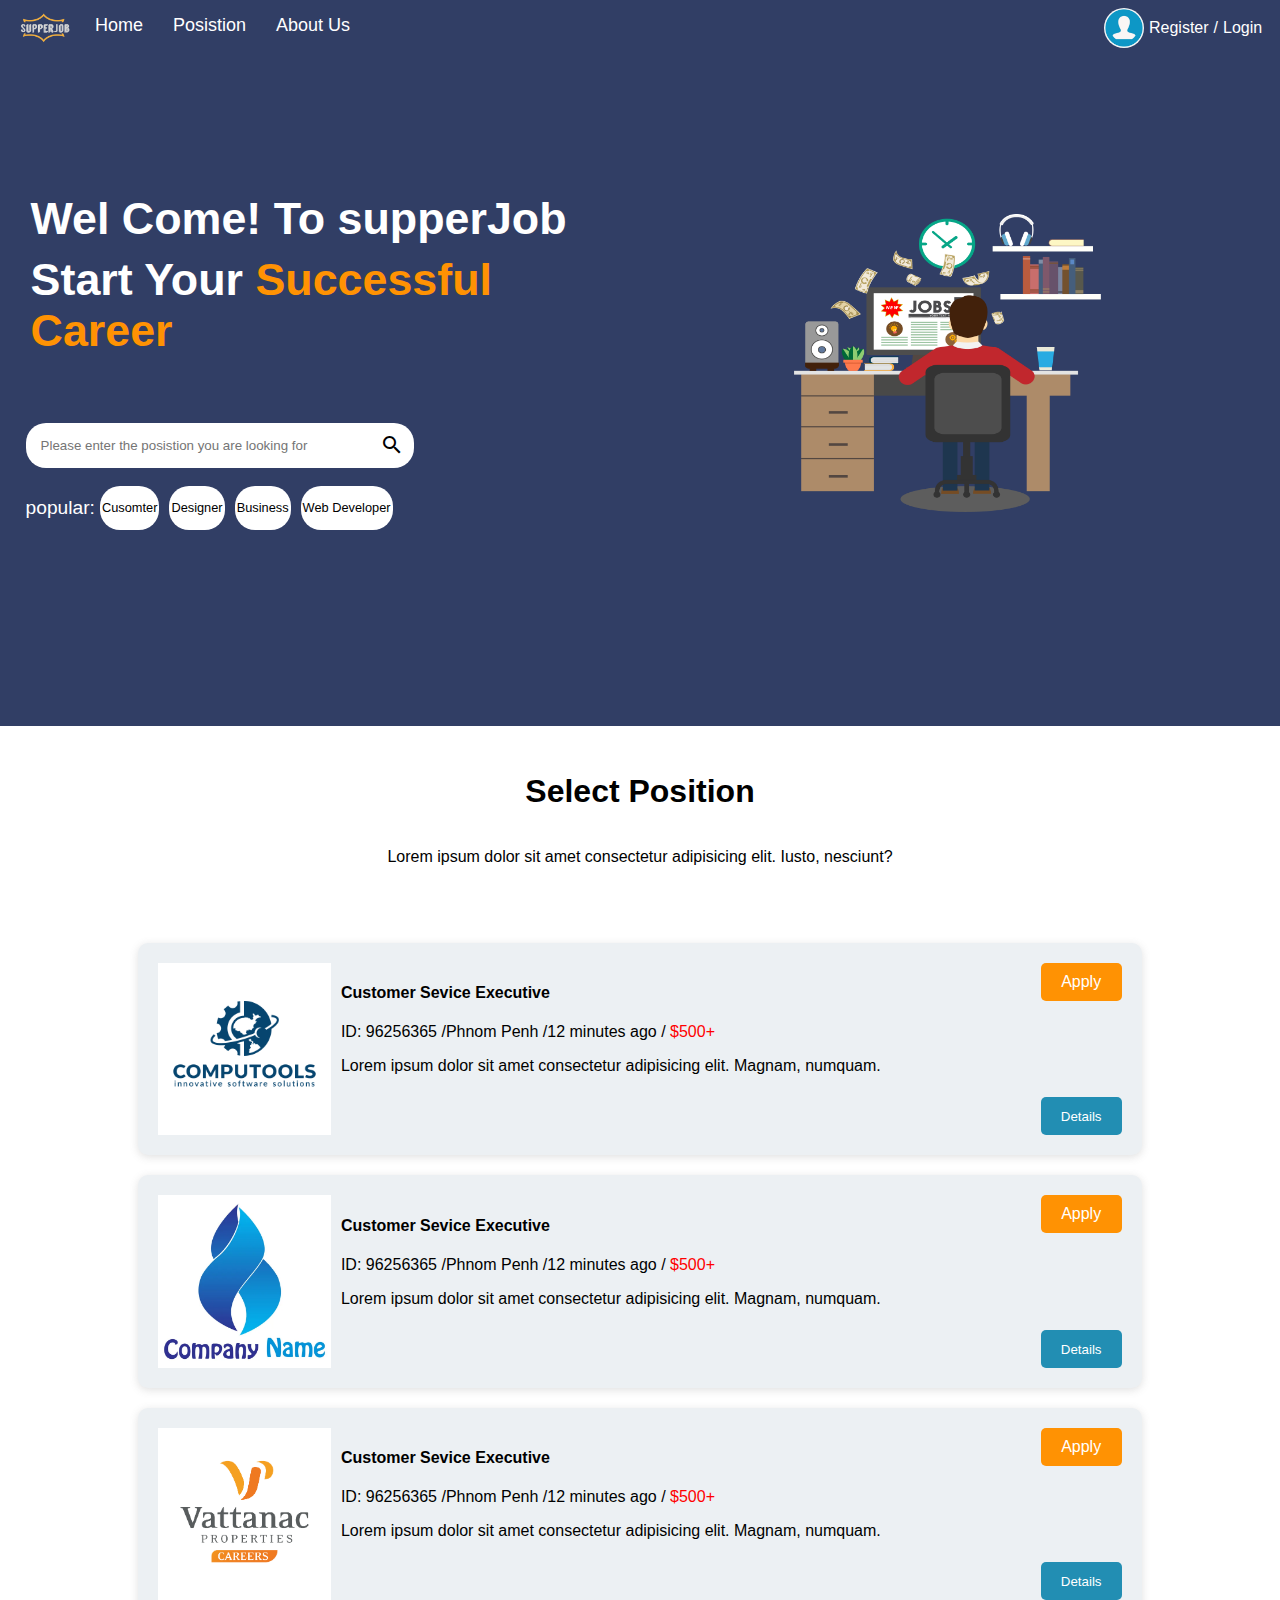
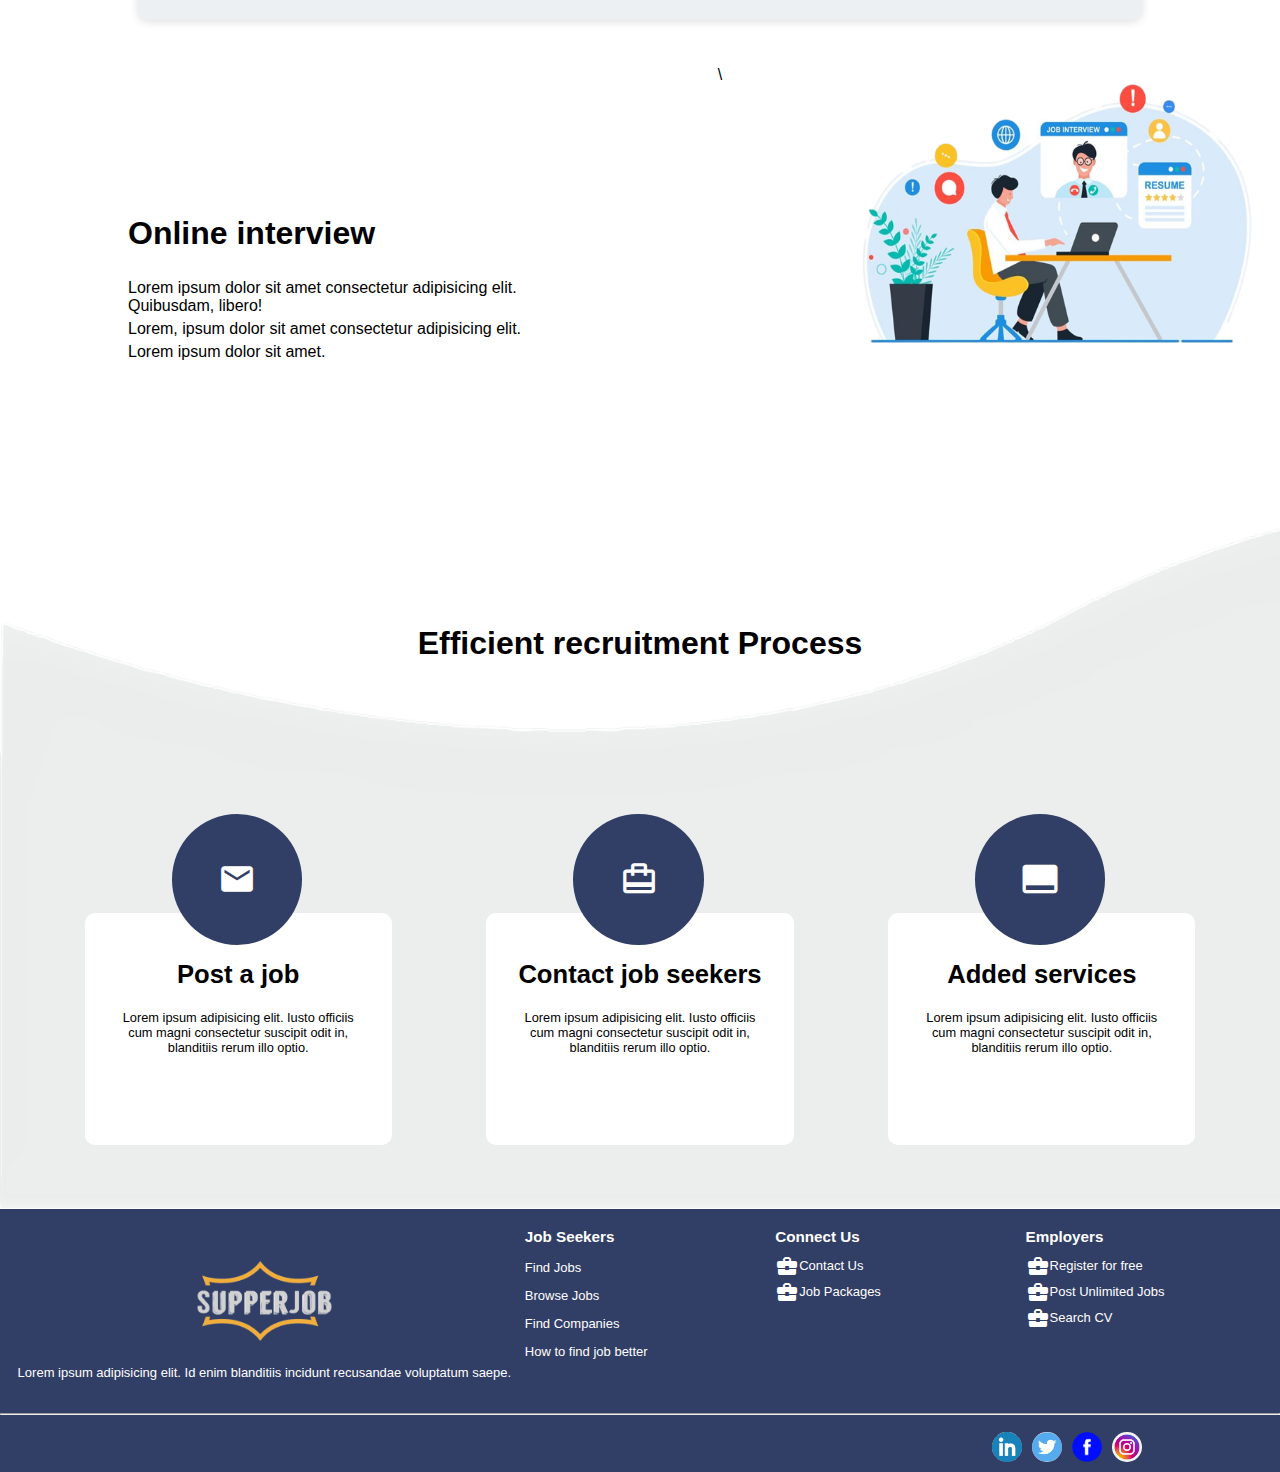
<file: index.html>
<!DOCTYPE html>
<html lang="en">

<head>
    <meta charset="UTF-8">
    <meta http-equiv="X-UA-Compatible" content="IE=edge">
    <meta name="viewport" content="width=device-width, initial-scale=1.0">
    <link href="https://fonts.googleapis.com/icon?family=Material+Icons" rel="stylesheet">
    <link rel="stylesheet" href="sas/main.min.css">
    <title>Document</title>
</head>

<body>
    <div class="container">
        <nav>
            <div class="nav-left">
                <img src="../images/download-removebg-preview.png" alt="">
                <ul>
                    <li>
                        <a href="index.html">Home</a>
                    </li>
                    <li>
                        <a href="Page/Posistion.html">Posistion</a>
                    </li>
                    <li>
                        <a href="Page/About.html">About Us</a>
                    </li>
                </ul>
            </div>
            <div class="nav-right">
                <img src="../images/149071.png" alt="">
                <div>
                    <button class="btn-register"><a href="Page/Sub Pages/register.html">Register </a></button>
                    <p>/</p>
                    <button class="btn-login"><a href="Page/Sub Pages/login.html">Login </a></button>
                </div>
            </div>
        </nav>
        <header>
            <div class="header-left">
                <h1>Wel Come! To supperJob</h1>
                <h1>Start Your <span>Successful Career</span></h1>
                <div class="search-bar">
                    <input type="search" placeholder="Please enter the posistion you are looking for">
                    <i class="material-icons">search</i>
                </div>
                <div class="popular">
                    <p>popular:</p>
                    <div><p>Cusomter</p></div>
                    <div><p>Designer</p></div>
                    <div><p>Business</p> </div>
                    <div><p>Web Developer</p></div>
                </div>
            </div>
            <div class="header-right">
                <img src="images/_24_job-png_download-job-png-image-with-no-background-pngkeycom.png" alt="">
            </div>
        </header>
        <div class="position">
            <div class="position-header">
                <h1>Select Position</h1>
                <p>Lorem ipsum dolor sit amet consectetur adipisicing elit. Iusto, nesciunt?</p>
            </div>
            <div class="position-main">
                <div class="card">
                    <div class="card-left">
                        <img src="images/Computools_company_logo.png" alt="">
                        <div>
                            <h4>Customer Sevice Executive</h4>
                            <p>ID: 96256365 /Phnom Penh /12 minutes ago / <span>$500+</span></p>
                            <p>Lorem ipsum dolor sit amet consectetur adipisicing elit. Magnam, numquam.</p>
                        </div>
                    </div>
                    <div class="card-right">
                        <button class="btn-card-primary"> <a href="Page/Sub Pages/cv.html">Apply</a></button>
                        <button class="btn-card-secondary">Details<a href="Page/Sub Pages/cv.html"></a></button>
                    </div>
                </div>
                <div class="card">
                    <div class="card-left">
                        <img src="images/depositphotos_10108949-stock-photo-blue-flame-logo.jpg" alt="">
                        <div>
                            <h4>Customer Sevice Executive</h4>
                            <p>ID: 96256365 /Phnom Penh /12 minutes ago / <span>$500+</span></p>
                            <p>Lorem ipsum dolor sit amet consectetur adipisicing elit. Magnam, numquam.</p>
                        </div>
                    </div>
                    <div class="card-right">
                        <button class="btn-card-primary"><a href="Page/Sub Pages/cv.html">Apply</a></button>
                        <button class="btn-card-secondary">Details<a href="Page/Sub Pages/cv.html"></a></button>
                    </div>
                </div>
                <div class="card">
                    <div class="card-left">
                        <img src="images/logo.jpg" alt="">
                        <div>
                            <h4>Customer Sevice Executive</h4>
                            <p>ID: 96256365 /Phnom Penh /12 minutes ago / <span>$500+</span></p>
                            <p>Lorem ipsum dolor sit amet consectetur adipisicing elit. Magnam, numquam.</p>
                        </div>
                    </div>
                    <div class="card-right">
                        <button class="btn-card-primary"><a href="Page/Sub Pages/cv.html">Apply</a></button>
                        <button class="btn-card-secondary">Details<a href="Page/Sub Pages/cv.html"></a></button>
                    </div>
                </div>

            </div>
        </div>
        <div class="interview">
            <div class="interview-left">
                <h1>Online interview</h1>
                <p>Lorem ipsum dolor sit amet consectetur adipisicing elit. Quibusdam, libero!</p>
                <p>Lorem, ipsum dolor sit amet consectetur adipisicing elit.</p>
                <p>Lorem ipsum dolor sit amet.</p>
            </div>\
            <div class="interview-right">
                <img src="images/online-job-interview-concept-man-is-talking-his-future-employee_162329-435.png" alt="">
            </div>
        </div>
        <div class="recruitment">
            <h1>Efficient recruitment Process</h1>
            <div class="recruitment-card">
                <div class="sub-card">
                    <div class="icons-top">
                        <i class="material-icons">email</i>
                    </div>
                    <div>
                        <h2>Post a job</h2>
                        <p>Lorem ipsum adipisicing elit. Iusto officiis cum magni
                            consectetur suscipit odit in, blanditiis rerum illo optio.</p>
                    </div>
                </div>
                <div class="sub-card">
                    <div class="icons-top">
                        <i class="material-icons">card_travel</i>
                    </div>
                    <div>
                        <h2>Contact job seekers</h2>
                        <p>Lorem ipsum adipisicing elit. Iusto officiis cum magni
                            consectetur suscipit odit in, blanditiis rerum illo optio.</p>
                    </div>
                </div>
                <div class="sub-card">
                    <div class="icons-top">
                        <i class="material-icons">call_to_action</i>
                    </div>
                    <div>
                        <h2>Added services</h2>
                        <p>Lorem ipsum adipisicing elit. Iusto officiis cum magni
                            consectetur suscipit odit in, blanditiis rerum illo optio.</p>
                    </div>
                </div>
            </div>
        </div>
        <footer>
            <div class="information">
                <div class="about">
                    <img src="images/download-removebg-preview.png" alt="">
                    <p>Lorem ipsum adipisicing elit. Id enim blanditiis incidunt recusandae
                        voluptatum saepe.</p>
                </div>
                <div class="Connect">
                    <h3>Job Seekers</h3>
                    <p>Find Jobs</p>
                    <p>Browse Jobs</p>
                    <p>Find Companies</p>
                    <p>How to find job better</p>
                </div>
                <div class="Connect">
                    <h3>Connect Us</h3>
                    <div>
                        <i class="material-icons">business_center</i>
                        <p>Contact Us</p>
                    </div>
                    <div>
                        <i class="material-icons">business_center</i>
                        <p>Job Packages</p>
                    </div>
                </div>
                <div class="Connect">
                    <h3>Employers</h3>
                    <div>
                        <i class="material-icons">business_center</i>
                        <p>Register for free</p>
                    </div>
                    <div>
                        <i class="material-icons">business_center</i>
                        <p>Post Unlimited Jobs</p>
                    </div>
                    <div>
                        <i class="material-icons">business_center</i>
                        <p>Search CV</p>
                    </div>
                </div>
            </div>
            <hr>
            <div class="copyright">
                <img src="images/108-1086954_linkedin-logo-png-transparent-background-linkedin-logo-png.png" alt="">
                <img src="images/png-clipart-icon-logo-twitter-logo-twitter-logo-blue-social-media-thumbnail.png"
                    alt="">
                <img src="images/Facebook_Logo.png" alt="">
                <img src="images/images.jfif" alt="">
            </div>
        </footer>
</body>

</html>
</file>
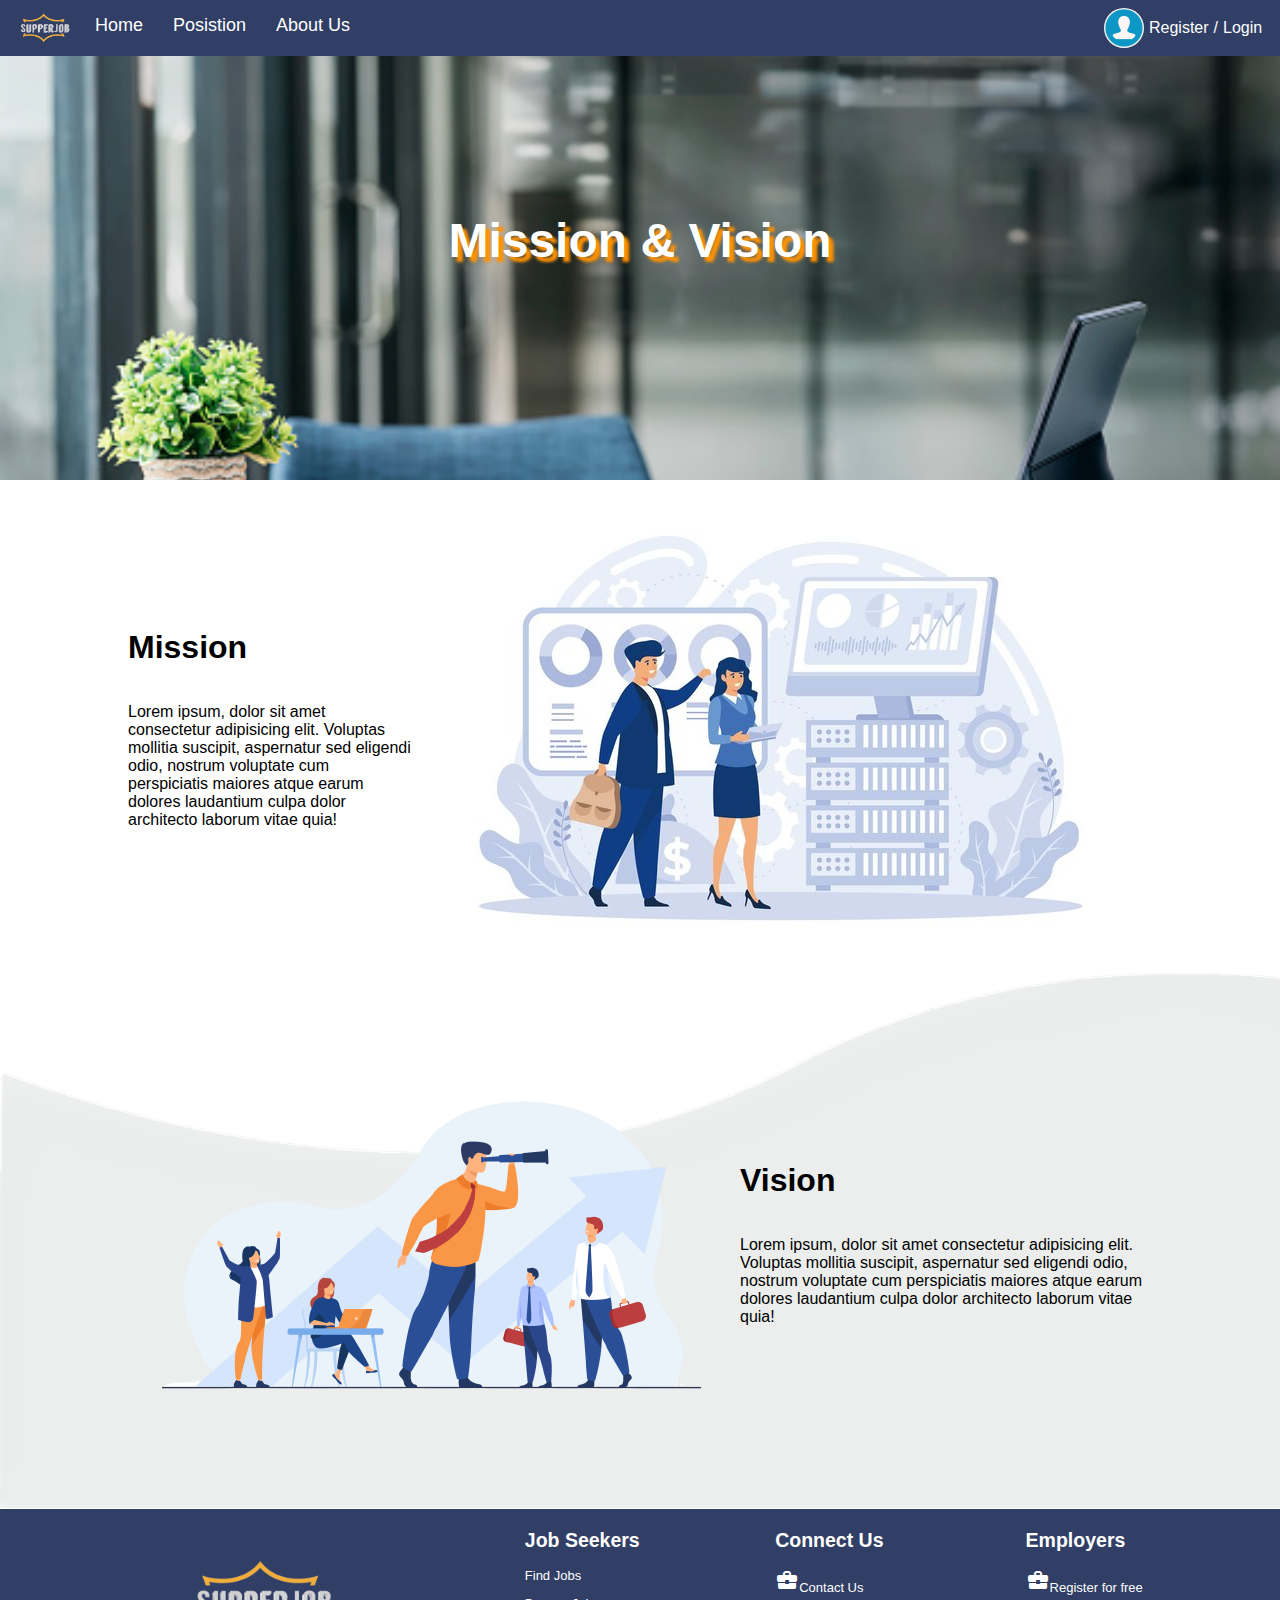
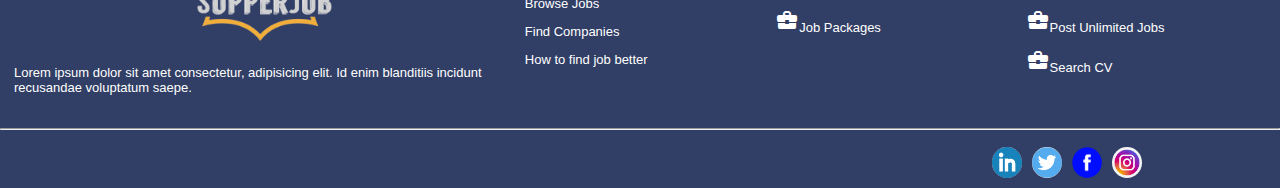
<file: Page/About.html>
<!DOCTYPE html>
<html lang="en">

<head>
    <meta charset="UTF-8">
    <meta http-equiv="X-UA-Compatible" content="IE=edge">
    <meta name="viewport" content="width=device-width, initial-scale=1.0">
    <link href="https://fonts.googleapis.com/icon?family=Material+Icons" rel="stylesheet">
    <link rel="stylesheet" href="../sas/main.min.css">
    <title>Document</title>
</head>

<body>
    <div class="container">
        <nav>
            <div class="nav-left">
                <img src="../images/download-removebg-preview.png" alt="">
                <ul>
                    <li>
                        <a href="../index.html">Home</a>
                    </li>
                    <li>
                        <a href="Posistion.html">Posistion</a>
                    </li>
                    <li>
                        <a href="About.html">About Us</a>
                    </li>
                </ul>
            </div>
            <div class="nav-right">
                <img src="../images/149071.png" alt="">
                <div>
                    <button class="btn-register"><a href="Sub Pages/register.html">Register </a></button>
                    <p>/</p>
                    <button class="btn-login"><a href="Sub Pages/login.html">Login </a></button>
                </div>
            </div>
        </nav>
        <div class="our">
            <div class="our-mission-vission">
                <h1><span>Mission </span>& Vision</h1>
            </div>
            <div class="our-mission">
                <div class="mission-right">
                    <h1>Mission</h1>
                    <p>Lorem ipsum, dolor sit amet consectetur adipisicing elit. Voluptas mollitia suscipit, aspernatur
                        sed eligendi odio, nostrum voluptate cum perspiciatis maiores atque earum dolores laudantium
                        culpa dolor architecto laborum vitae quia!</p>
                </div>
                <div class="mission-left">
                    <img src="../images/strategic-business-planning-automation-process-business-mission-rules-vision-statement_566886-2705.jpg" alt="">
                </div>

            </div>
            <div class="our-vission">
                <div class="vission-left">
                    <img src="../images/6671.png" alt="">
                </div>
                <div class="vission-right">
                    <h1>Vision</h1>
                    <p>Lorem ipsum, dolor sit amet consectetur adipisicing elit. Voluptas mollitia suscipit, aspernatur
                        sed eligendi odio, nostrum voluptate cum perspiciatis maiores atque earum dolores laudantium
                        culpa dolor architecto laborum vitae quia!</p>
                </div>
            </div>
        </div>
        <footer>
            <div class="information">
                <div class="about">
                    <img src="../images/download-removebg-preview.png" alt="">
                    <p>Lorem ipsum dolor sit amet consectetur, adipisicing elit. Id enim blanditiis incidunt recusandae
                        voluptatum saepe.</p>
                </div>
                <div class="Connect">
                    <h2>Job Seekers</h2>
                    <p>Find Jobs</p>
                    <p>Browse Jobs</p>
                    <p>Find Companies</p>
                    <p>How to find job better</p>
                </div>
                <div class="Connect">
                    <h2>Connect Us</h2>
                    <p><i class="material-icons">business_center</i>Contact Us</p>
                    <p><i class="material-icons">business_center</i>Job Packages</p>
                </div>
                <div class="Connect">
                    <h2>Employers</h2>
                    <p><i class="material-icons">business_center</i>Register for free</p>
                    <p><i class="material-icons">business_center</i>Post Unlimited Jobs</p>
                    <p><i class="material-icons">business_center</i>Search CV</p>
                </div>
            </div>
            <hr>
            <div class="copyright">
                <img src="../images/108-1086954_linkedin-logo-png-transparent-background-linkedin-logo-png.png" alt="">
                <img src="../images/png-clipart-icon-logo-twitter-logo-twitter-logo-blue-social-media-thumbnail.png" alt="">
                <img src="../images/Facebook_Logo.png" alt="">
                <img src="../images/images.jfif" alt="">
            </div>
        </footer>
    </div>
</body>

</html>
</file>
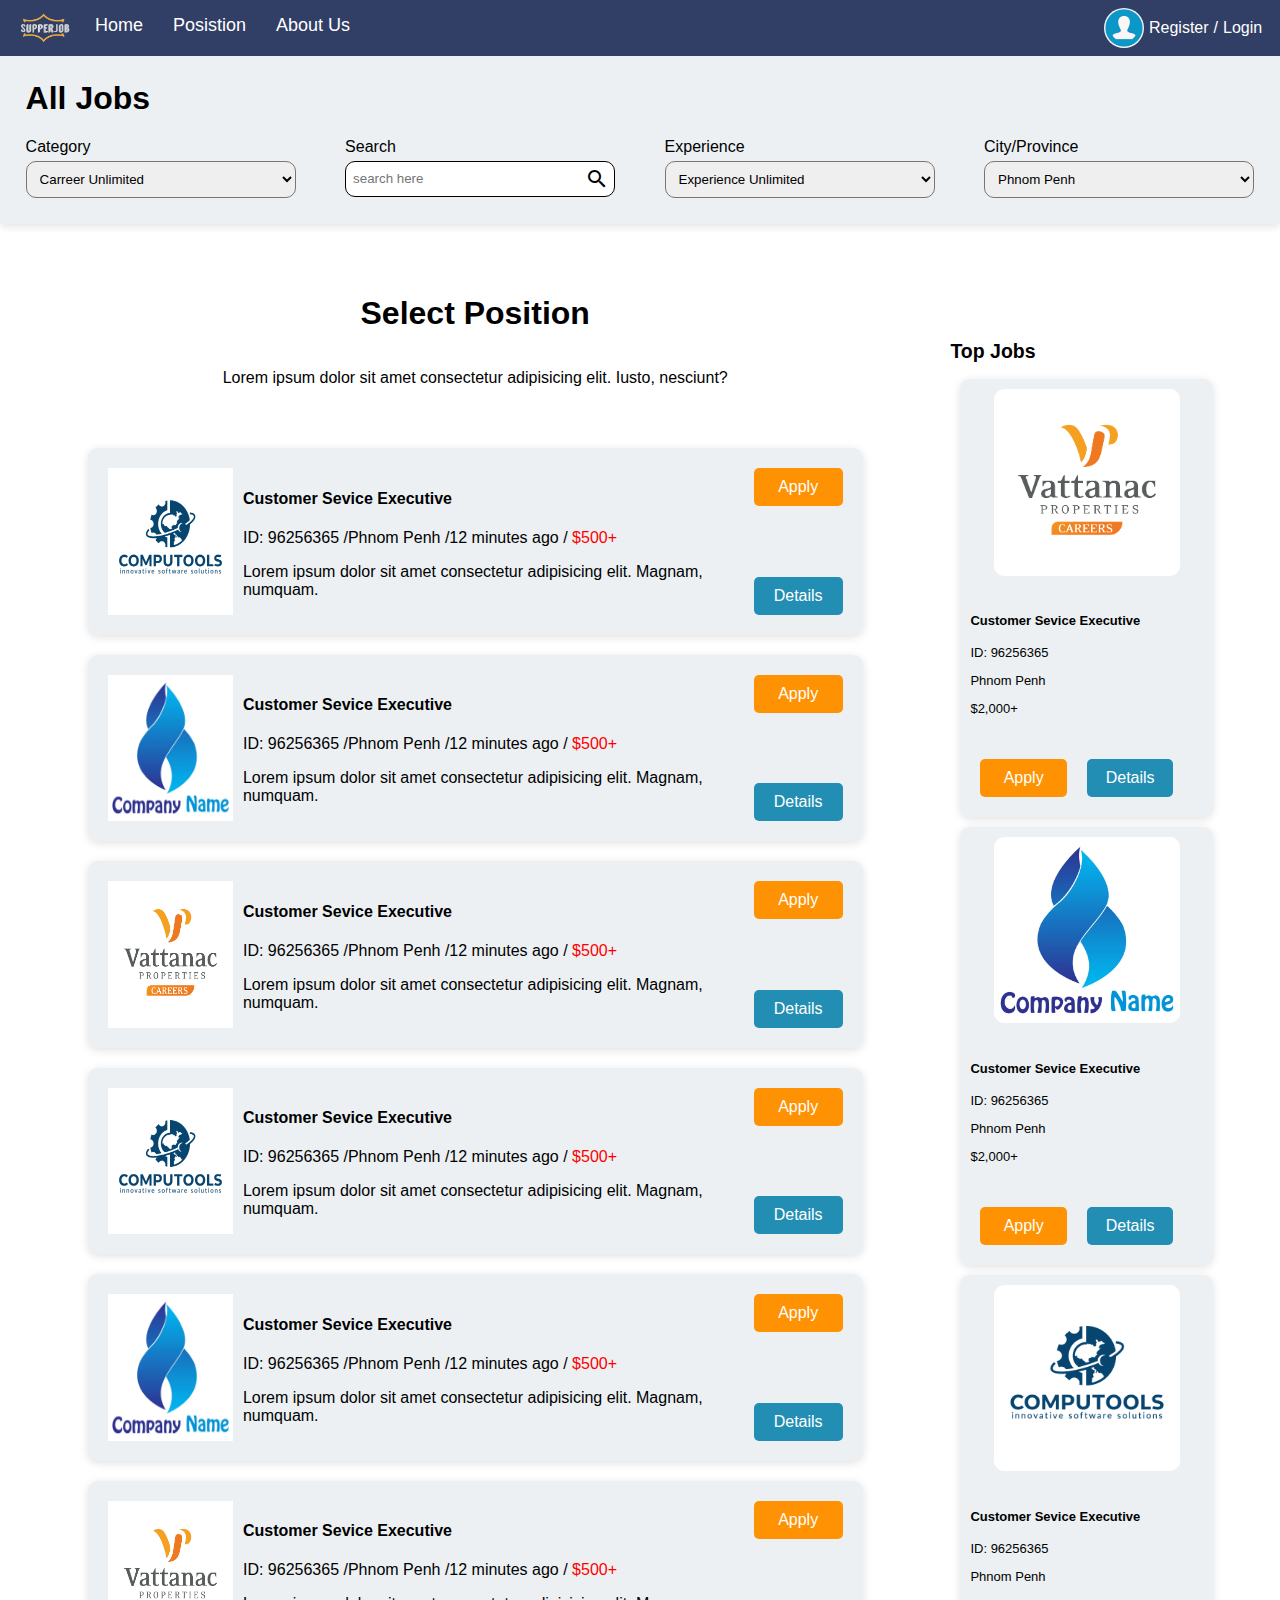
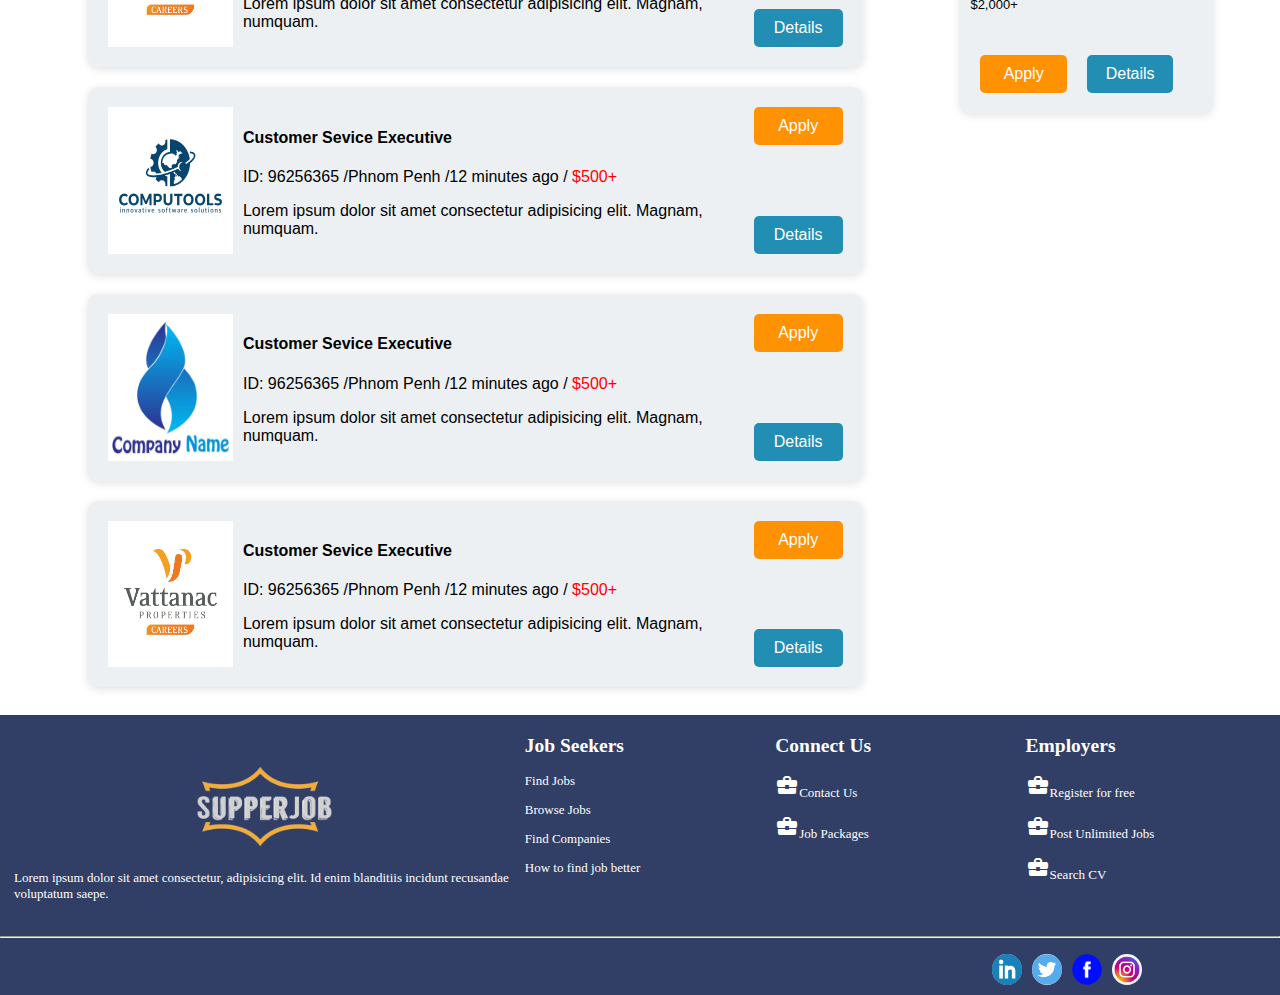
<file: Page/Posistion.html>
<!DOCTYPE html>
<html lang="en">

<head>
    <meta charset="UTF-8">
    <meta http-equiv="X-UA-Compatible" content="IE=edge">
    <meta name="viewport" content="width=device-width, initial-scale=1.0">
    <link href="https://fonts.googleapis.com/icon?family=Material+Icons" rel="stylesheet">
    <link rel="stylesheet" href="../sas/main.min.css">
    <title>Document</title>
</head>

<body>
    <div class="container">
        <nav>
            <div class="nav-left">
                <img src="../images/download-removebg-preview.png" alt="">
                <ul>
                    <li>
                        <a href="../index.html">Home</a>
                    </li>
                    <li>
                        <a href="Posistion.html">Posistion</a>
                    </li>
                    <li>
                        <a href="About.html">About Us</a>
                    </li>
                </ul>
            </div>
            <div class="nav-right">
                <img src="../images/149071.png" alt="">
                <div>
                    <button class="btn-register"><a href="Sub Pages/register.html">Register </a></button>
                    <p>/</p>
                    <button class="btn-login"><a href="Sub Pages/login.html">Login </a></button>
                </div>
            </div>
        </nav>
        <div class="job">
            <div class="job-card">
                <h1>All Jobs</h1>
                <div class="job-option">
                    <div class="category">
                        <label for="Category">Category</label>
                        <select>
                            <option value="Carreer">Carreer Unlimited</option>
                            <option value="Assistant">Assistant/Secretary</option>
                            <option value="accounting">Accounting</option>
                            <option value="marketing">Marketing</option>
                            <option value="it">IT</option>
                            <option value="driver">Driver/Security</option>
                        </select>
                    </div>
                    <div class="search">
                        <label for="">Search</label>
                        <div>
                            <input type="search" placeholder="search here">
                            <i class="material-icons">search</i>
                        </div>
                    </div>
                    <div class="experience">
                        <label for="">Experience</label>
                        <select>
                            <option value="experience-unlimited">Experience Unlimited</option>
                            <option value="no-experience">No Experience</option>
                            <option value="1-3-years">1-3 years</option>
                            <option value="3-5years">3-5 years</option>
                            <option value="5-10-years">5-10 years</option>
                            <option value="over-10-years">Over 10 years</option>
                        </select>
                    </div>
                    <div class="city">
                        <label for="">City/Province</label>
                        <select>
                            <option value="Phnom">Phnom Penh</option>
                            <option value="banteay">Banteay Meanchey</option>
                            <option value="battambang">Battambang </option>
                            <option value="kampong">Kampong Cham</option>
                            <option value="kampong">Kampong Chhnang</option>
                            <option value="kampong">Kampong Speu</option>
                            <option value="kampong">Kampong Thom</option>
                            <option value="kampong">Kampot</option>
                            <option value="kandal">Kandal</option>
                            <option value="kohkong">Koh Kong</option>
                            <option value="Kratié">Kratié</option>
                            <option value="mondulkiri">Mondulkiri</option>
                            <option value="preahvihear">Preah Vihear</option>
                            <option value="preveng">Pre Veng</option>
                            <option value="ratanakiri">Ratanakiri</option>
                            <option value="siemreap">Siem Reap</option>
                            <option value="preahsihanouk">Preah Sihanouk</option>
                            <option value="stungtren">Stung Tren</option>
                            <option value="svayrrieng"> Svay Rieng</option>
                            <option value="takepo">Taképo</option>
                            <option value="oddarmeanchey">Oddar Meanchey</option>
                            <option value="Pailin">Pailin</option>
                            <option value="kep">Kep</option>
                            <option value="taboungkhmum">Taboung Khmum</option>
                        </select>
                    </div>
                </div>
            </div>
        </div>
        <div class="main-section">
            <div class="position">
                <div class="position-header">
                    <h1>Select Position</h1>
                    <p>Lorem ipsum dolor sit amet consectetur adipisicing elit. Iusto, nesciunt?</p>
                </div>
                <div class="position-main">
                    <div class="card">
                        <div class="card-left">
                            <img src="../images/Computools_company_logo.png" alt="">
                            <div>
                                <h4>Customer Sevice Executive</h4>
                                <p>ID: 96256365 /Phnom Penh /12 minutes ago / <span>$500+</span></p>
                                <p>Lorem ipsum dolor sit amet consectetur adipisicing elit. Magnam, numquam.</p>
                            </div>
                        </div>
                        <div class="card-right">
                            <button class="btn-card-primary"><a href="Sub Pages/cv.html">Apply</a></button>
                            <button class="btn-card-secondary"><a href="Sub Pages/cv.html">Details</a></button>
                        </div>
                    </div>
                    <div class="card">
                        <div class="card-left">
                            <img src="../images/depositphotos_10108949-stock-photo-blue-flame-logo.jpg" alt="">
                            <div>
                                <h4>Customer Sevice Executive</h4>
                                <p>ID: 96256365 /Phnom Penh /12 minutes ago / <span>$500+</span></p>
                                <p>Lorem ipsum dolor sit amet consectetur adipisicing elit. Magnam, numquam.</p>
                            </div>
                        </div>
                        <div class="card-right">
                            <button class="btn-card-primary"><a href="Sub Pages/cv.html">Apply</a></button>
                            <button class="btn-card-secondary"><a href="Sub Pages/cv.html">Details</a></button>
                        </div>
                    </div>
                    <div class="card">
                        <div class="card-left">
                            <img src="../images/logo.jpg" alt="">
                            <div>
                                <h4>Customer Sevice Executive</h4>
                                <p>ID: 96256365 /Phnom Penh /12 minutes ago / <span>$500+</span></p>
                                <p>Lorem ipsum dolor sit amet consectetur adipisicing elit. Magnam, numquam.</p>
                            </div>
                        </div>
                        <div class="card-right">
                            <button class="btn-card-primary"><a href="Sub Pages/cv.html">Apply</a></button>
                            <button class="btn-card-secondary"><a href="Sub Pages/cv.html">Details</a></button>
                        </div>
                    </div>
                    <div class="card">
                        <div class="card-left">
                            <img src="../images/Computools_company_logo.png" alt="">
                            <div>
                                <h4>Customer Sevice Executive</h4>
                                <p>ID: 96256365 /Phnom Penh /12 minutes ago / <span>$500+</span></p>
                                <p>Lorem ipsum dolor sit amet consectetur adipisicing elit. Magnam, numquam.</p>
                            </div>
                        </div>
                        <div class="card-right">
                            <button class="btn-card-primary"><a href="Sub Pages/cv.html">Apply</a></button>
                            <button class="btn-card-secondary"><a href="Sub Pages/cv.html">Details</a></button>
                        </div>
                    </div>
                    <div class="card">
                        <div class="card-left">
                            <img src="../images/depositphotos_10108949-stock-photo-blue-flame-logo.jpg" alt="">
                            <div>
                                <h4>Customer Sevice Executive</h4>
                                <p>ID: 96256365 /Phnom Penh /12 minutes ago / <span>$500+</span></p>
                                <p>Lorem ipsum dolor sit amet consectetur adipisicing elit. Magnam, numquam.</p>
                            </div>
                        </div>
                        <div class="card-right">
                            <button class="btn-card-primary"><a href="Sub Pages/cv.html">Apply</a></button>
                            <button class="btn-card-secondary"><a href="Sub Pages/cv.html">Details</a></button>
                        </div>
                    </div>
                    <div class="card">
                        <div class="card-left">
                            <img src="../images/logo.jpg" alt="">
                            <div>
                                <h4>Customer Sevice Executive</h4>
                                <p>ID: 96256365 /Phnom Penh /12 minutes ago / <span>$500+</span></p>
                                <p>Lorem ipsum dolor sit amet consectetur adipisicing elit. Magnam, numquam.</p>
                            </div>
                        </div>
                        <div class="card-right">
                            <button class="btn-card-primary"><a href="Sub Pages/cv.html">Apply</a></button>
                            <button class="btn-card-secondary"><a href="Sub Pages/cv.html">Details</a></button>
                        </div>
                    </div>
                    <div class="card">
                        <div class="card-left">
                            <img src="../images/Computools_company_logo.png" alt="">
                            <div>
                                <h4>Customer Sevice Executive</h4>
                                <p>ID: 96256365 /Phnom Penh /12 minutes ago / <span>$500+</span></p>
                                <p>Lorem ipsum dolor sit amet consectetur adipisicing elit. Magnam, numquam.</p>
                            </div>
                        </div>
                        <div class="card-right">
                            <button class="btn-card-primary"><a href="Sub Pages/cv.html">Apply</a></button>
                            <button class="btn-card-secondary"><a href="Sub Pages/cv.html">Details</a></button>
                        </div>
                    </div>
                    <div class="card">
                        <div class="card-left">
                            <img src="../images/depositphotos_10108949-stock-photo-blue-flame-logo.jpg" alt="">
                            <div>
                                <h4>Customer Sevice Executive</h4>
                                <p>ID: 96256365 /Phnom Penh /12 minutes ago / <span>$500+</span></p>
                                <p>Lorem ipsum dolor sit amet consectetur adipisicing elit. Magnam, numquam.</p>
                            </div>
                        </div>
                        <div class="card-right">
                            <button class="btn-card-primary"><a href="Sub Pages/cv.html">Apply</a></button>
                            <button class="btn-card-secondary"><a href="Sub Pages/cv.html">Details</a></button>
                        </div>
                    </div>
                    <div class="card">
                        <div class="card-left">
                            <img src="../images/logo.jpg" alt="">
                            <div>
                                <h4>Customer Sevice Executive</h4>
                                <p>ID: 96256365 /Phnom Penh /12 minutes ago / <span>$500+</span></p>
                                <p>Lorem ipsum dolor sit amet consectetur adipisicing elit. Magnam, numquam.</p>
                            </div>
                        </div>
                        <div class="card-right">
                            <button class="btn-card-primary"><a href="Sub Pages/cv.html">Apply</a></button>
                            <button class="btn-card-secondary"><a href="Sub Pages/cv.html">Details</a></button>
                        </div>
                    </div>

                </div>
            </div>
            <div class="main-section-right">
                <div>
                    <h2>Top Jobs</h2>
                </div>
                <div class="main-section-card">
                    <div class="card">
                        <div class="images">
                            <img src="../images/logo.jpg" alt="">
                        </div>

                        <div>
                            <h4>Customer Sevice Executive</h4>
                            <p>ID: 96256365</p>
                            <p>Phnom Penh</p>
                            <p><span>$2,000+</span></p>
                        </div>
                        <div class="card-right">
                            <button class="btn-card-primary"><a href="Sub Pages/cv.html">Apply</a></button>
                            <button class="btn-card-secondary"><a href="Sub Pages/cv.html">Details</a></button>
                        </div>
                    </div>
                    <div class="card">
                        <div class="images">
                            <img src="../images/depositphotos_10108949-stock-photo-blue-flame-logo.jpg" alt="">
                        </div>

                        <div>
                            <h4>Customer Sevice Executive</h4>
                            <p>ID: 96256365</p>
                            <p>Phnom Penh</p>
                            <p><span>$2,000+</span></p>
                        </div>
                        <div class="card-right">
                            <button class="btn-card-primary"><a href="Sub Pages/cv.html">Apply</a></button>
                            <button class="btn-card-secondary"><a href="Sub Pages/cv.html">Details</a></button>
                        </div>
                    </div>
                    <div class="card">
                        <div class="images">
                            <img src="../images/Computools_company_logo.png" alt="">
                        </div>

                        <div>
                            <h4>Customer Sevice Executive</h4>
                            <p>ID: 96256365</p>
                            <p>Phnom Penh</p>
                            <p><span>$2,000+</span></p>
                        </div>
                        <div class="card-right">
                            <button class="btn-card-primary"><a href="Sub Pages/cv.html">Apply</a></button>
                            <button class="btn-card-secondary"><a href="Sub Pages/cv.html">Details</a></button>
                        </div>
                    </div>
                </div>

            </div>
        </div>
    </div>
    <footer>
        <div class="information">
            <div class="about">
                <img src="../images/download-removebg-preview.png" alt="">
                <p>Lorem ipsum dolor sit amet consectetur, adipisicing elit. Id enim blanditiis incidunt recusandae
                    voluptatum saepe.</p>
            </div>
            <div class="Connect">
                <h2>Job Seekers</h2>
                <p>Find Jobs</p>
                <p>Browse Jobs</p>
                <p>Find Companies</p>
                <p>How to find job better</p>
            </div>
            <div class="Connect">
                <h2>Connect Us</h2>
                <p><i class="material-icons">business_center</i>Contact Us</p>
                <p><i class="material-icons">business_center</i>Job Packages</p>
            </div>
            <div class="Connect">
                <h2>Employers</h2>
                <p><i class="material-icons">business_center</i>Register for free</p>
                <p><i class="material-icons">business_center</i>Post Unlimited Jobs</p>
                <p><i class="material-icons">business_center</i>Search CV</p>
            </div>
        </div>
        <hr>
        <div class="copyright">
            <img src="../images/108-1086954_linkedin-logo-png-transparent-background-linkedin-logo-png.png" alt="">
            <img src="../images/png-clipart-icon-logo-twitter-logo-twitter-logo-blue-social-media-thumbnail.png" alt="">
            <img src="../images/Facebook_Logo.png" alt="">
            <img src="../images/images.jfif" alt="">
        </div>
    </footer>
    </div>
</body>

</html>
</file>
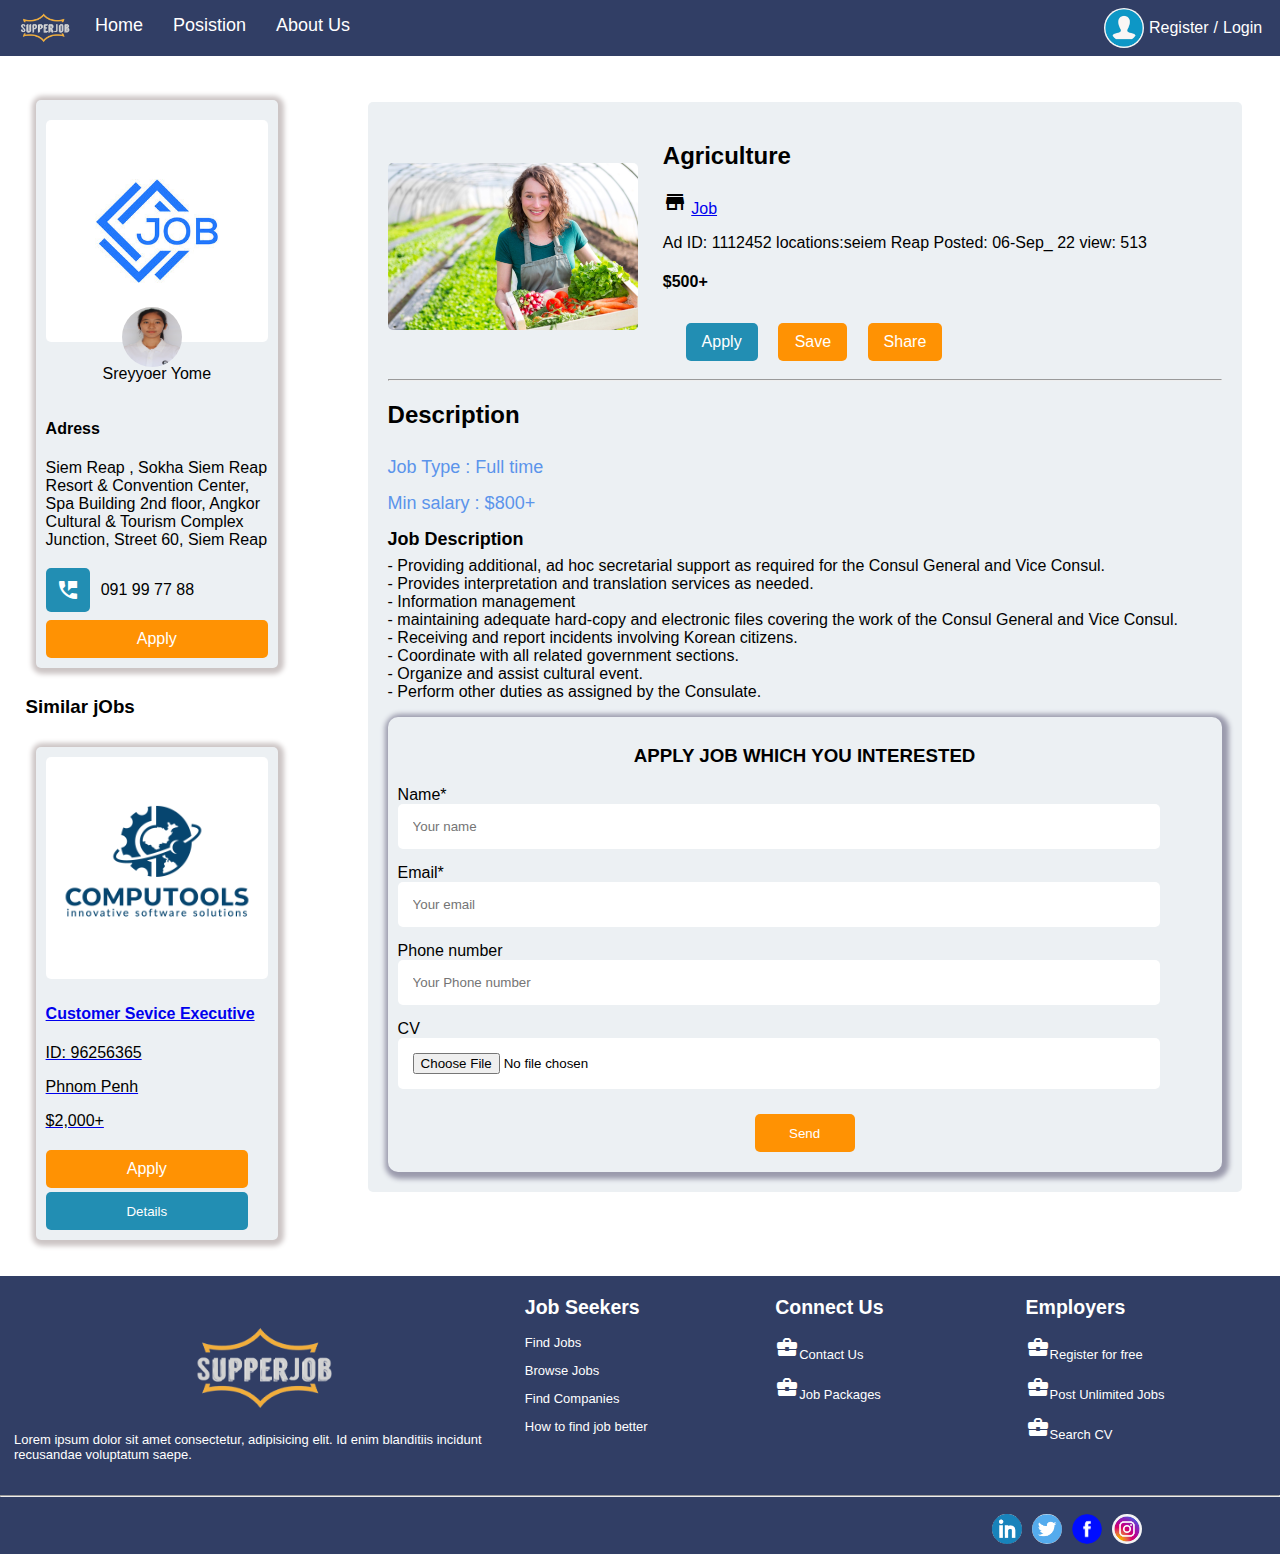
<file: Page/Sub Pages/cv.html>
<!DOCTYPE html>
<html lang="en">

<head>
    <meta charset="UTF-8">
    <meta http-equiv="X-UA-Compatible" content="IE=edge">
    <meta name="viewport" content="width=device-width, initial-scale=1.0">
    <title>cv</title>
    <link rel="stylesheet" href="../../sas/main.min.css">
    <link href="https://fonts.googleapis.com/icon?family=Material+Icons" rel="stylesheet">
</head>

<body>
    <div class="container ">
        <nav>
            <div class="nav-left">
                <img src="../../../images/download-removebg-preview.png" alt="">
                <ul>
                    <li>
                        <a href="../../../index.html">Home</a>
                    </li>
                    <li>
                        <a href="../Posistion.html">Posistion</a>
                    </li>
                    <li>
                        <a href="../About.html">About Us</a>
                    </li>
                </ul>
            </div>
            <div class="nav-right">
                <img src="../../images/149071.png" alt="">
                <div>
                    <button class="btn-register"><a href="register.html">Register </a></button>
                    <p>/</p>
                    <button class="btn-login"><a href="login.html">Login </a></button>
                </div>
            </div>
        </nav>
        <div class="cv-details">
            <div class="container-left">
                <div class="card">
                    <div class="card-top">
                        <img src="image/logo.jpg" alt="">
                        <div class="profas">
                            <img src="image/pr.jpg" alt="">
                        </div>
                        <div class="name">
                            <p>Sreyyoer Yome </p>
                        </div>
                    </div>

                    <div class="adress">
                        <h4>Adress</h4>
                        <p>Siem Reap , Sokha Siem Reap Resort & Convention Center, Spa Building 2nd floor, Angkor
                            Cultural &
                            Tourism Complex Junction, Street 60, Siem Reap</p>

                    </div>
                    <div class="icon">
                        <i class="material-icons"> perm_phone_msg</i>
                        <p>091 99 77 88</p>
                    </div>
                    <button class="btn-card-primary"><a href="#form">Apply</a> </button>

                </div>
                <h3>Similar jObs</h3>
                <a href="#container-right">
                    <div class="card">
                        <div class="images">
                            <img src="../../images/Computools_company_logo.png" alt="">
                        </div>
    
                        <div>
                            <h4>Customer Sevice Executive</h4>
                            <p>ID: 96256365</p>
                            <p>Phnom Penh</p>
                            <p><span>$2,000+</span></p>
                        </div>
                        <div class="card-right">
                            <button class="btn-card-primary">Apply<a href="Page/Sub Pages/cv.html"></a></button>
                            <button class="btn-card-secondary">Details<a href="Page/Sub Pages/cv.html"></a></button>
                        </div>
                    </div>
                </a>
            </div>
            <div class="container-right" id="container-right">
                <div class="top">
                    <img src="image/Agriculture.jpg" alt="">
                    <div class="text">
                        <h2>Agriculture</h2>
                        <i class="material-icons"> store_mall_directory</i>
                        <a href="Job">Job</a>
                        <p>Ad ID: 1112452 locations:seiem Reap Posted: 06-Sep_ 22 view: 513</p>
                        <h4>$500+</h4>
                        <div class="button">
                            <div class="apply">
                                <button class="btn-card-secondary"><a href="#form">Apply</a></button>
                            </div>
                            <div class="save">
                                <button  class="btn-card-primary"> <a href=""> Save</a></button>
                            </div>
                            <div class="share">
                                <button  class="btn-card-primary"> <a href="">Share</a> </button>
                            </div>


                        </div>
                    </div>
                </div>
                <hr>
                <div class="description">
                    <h2>Description</h2>
                    <p> <span> Job Type : Full time<br>
                            Min salary : $800+ </span> <br>
                        <b>Job Description</b> <br>
                        - Providing additional, ad hoc secretarial support as required for the Consul General and Vice
                        Consul. <br>
                        - Provides interpretation and translation services as needed. <br>
                        - Information management <br>
                        - maintaining adequate hard-copy and electronic files covering
                        the work of the Consul General and Vice Consul. <br>
                        - Receiving and report incidents involving Korean citizens. <br>
                        - Coordinate with all related government sections. <br>
                        - Organize and assist cultural event. <br>
                        - Perform other duties as assigned by the Consulate.

                    </p>
                </div>
                <div class="form-Apply" id="form">
                    <form action="">
                        <h3>APPLY JOB WHICH YOU INTERESTED</h3>
                        <div class="name">
                            <label for="name">Name*</label><br>
                            <input type="text" placeholder="Your name" id="name">
                        </div>
                        <div class="email">
                            <label for="">Email*</label><br>
                            <input type="imail" placeholder="Your email" id="email">
                        </div>
                        <div class="phone">
                            <label for="">Phone number</label><br>
                            <input type="text" placeholder="Your Phone number" id="phone">
                        </div>
                        <div class="cv">
                            <label for="">CV</label><br>
                            <input type="file" placeholder="Upload Your file cv">
                        </div>
                        <div class="button">
                            <button class="btn-card-primary"><a href=""></a>Send</button>
                        </div>
                    </form>


                </div>
            </div>
        </div>
        <footer>
                <div class="information">
                    <div class="about">
                        <img src="../../images/download-removebg-preview.png" alt="">
                        <p>Lorem ipsum dolor sit amet consectetur, adipisicing elit. Id enim blanditiis incidunt
                            recusandae
                            voluptatum saepe.</p>
                    </div>
                    <div class="Connect">
                        <h2>Job Seekers</h2>
                        <p>Find Jobs</p>
                        <p>Browse Jobs</p>
                        <p>Find Companies</p>
                        <p>How to find job better</p>
                    </div>
                    <div class="Connect">
                        <h2>Connect Us</h2>
                        <p><i class="material-icons">business_center</i>Contact Us</p>
                        <p><i class="material-icons">business_center</i>Job Packages</p>
                    </div>
                    <div class="Connect">
                        <h2>Employers</h2>
                        <p><i class="material-icons">business_center</i>Register for free</p>
                        <p><i class="material-icons">business_center</i>Post Unlimited Jobs</p>
                        <p><i class="material-icons">business_center</i>Search CV</p>
                    </div>
                </div>
                <hr>
                <div class="copyright">
                    <img src="../../images/108-1086954_linkedin-logo-png-transparent-background-linkedin-logo-png.png"
                        alt="">
                    <img src="../../images/png-clipart-icon-logo-twitter-logo-twitter-logo-blue-social-media-thumbnail.png"
                        alt="">
                    <img src="../../images/Facebook_Logo.png" alt="">
                    <img src="../../images/images.jfif" alt="">
                </div>
            </footer>
    </div>

</body>

</html
</file>
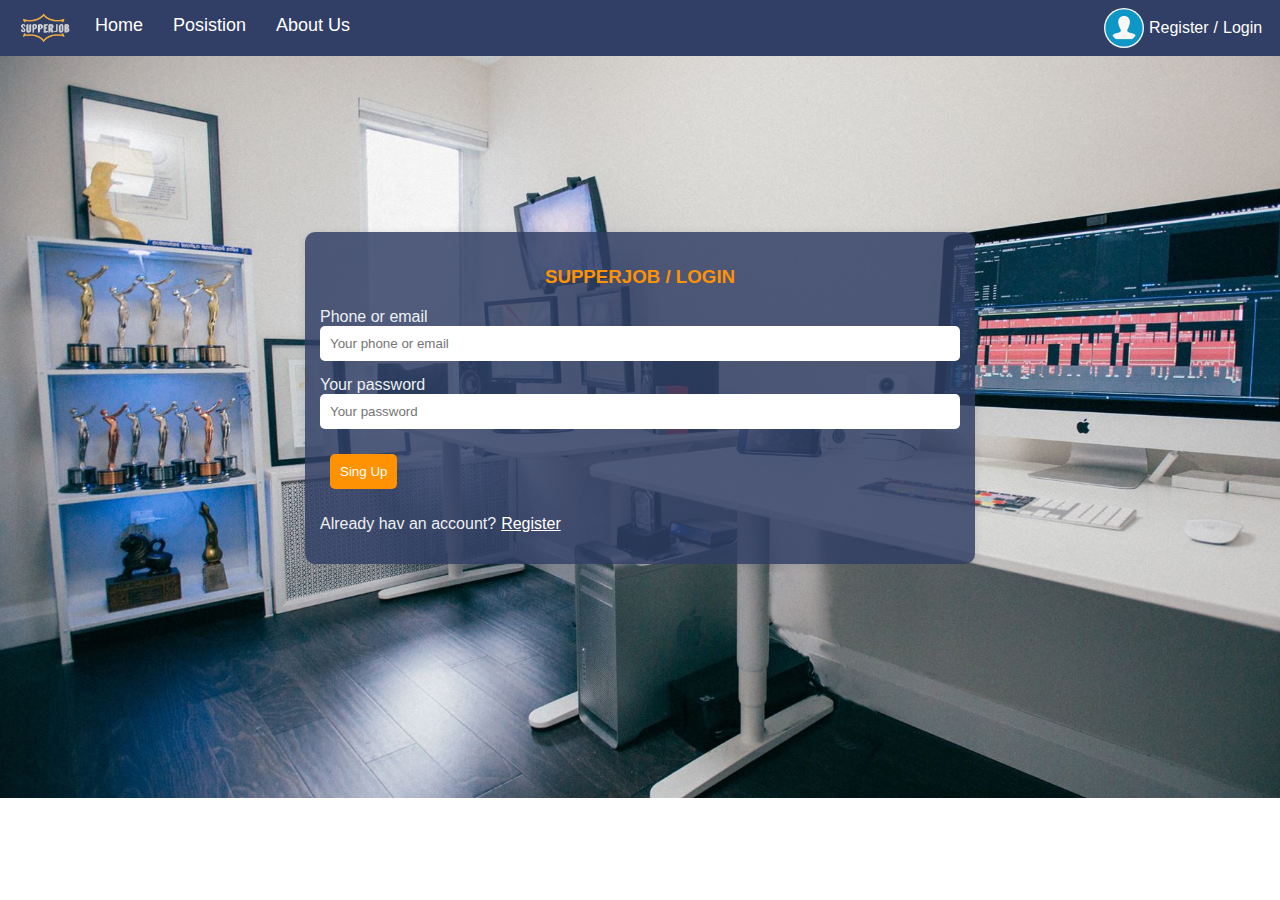
<file: Page/Sub Pages/login.html>
<!DOCTYPE html>
<html lang="en">

<head>
    <meta charset="UTF-8">
    <meta http-equiv="X-UA-Compatible" content="IE=edge">
    <meta name="viewport" content="width=device-width, initial-scale=1.0">
    <title>loging</title>
    <link rel="stylesheet" href="../../sas/main.min.css">
    <link href="https://fonts.googleapis.com/icon?family=Material+Icons" rel="stylesheet">
</head>

<body>
    <div class="container">
        <nav>
            <div class="nav-left">
                <img src="../../images/download-removebg-preview.png" alt="">
                <ul>
                    <li>
                        <a href="../../../index.html">Home</a>
                    </li>
                    <li>
                        <a href="../Posistion.html">Posistion</a>
                    </li>
                    <li>
                        <a href="../About.html">About Us</a>
                    </li>
                </ul>
            </div>
            <div class="nav-right">
                <img src="../../images/149071.png" alt="">
                <div>
                    <button class="btn-register"><a href="register.html">Register </a></button>
                    <p>/</p>
                    <button class="btn-login"><a href="login.html">Login </a></button>
                </div>
            </div>
        </nav>
        <main>
            <form action="">
                <h3>SUPPERJOB / LOGIN</h3>
                <div class="email">
                    <lable>Phone or email</lable>
                    <input type="email" placeholder="Your phone or email" id="email">
                </div>
                <div class="password">
                    <lable>Your password</lable>
                    <input type="password" placeholder="Your password">
                </div>
                <div class="singUp">
                    <button>Sing Up</button>
                    <p>Already hav an account?<a href="register.html">Register</a></p>
                </div>
            </form>
        </main>
    </div>
    
</body>

</html>
</file>
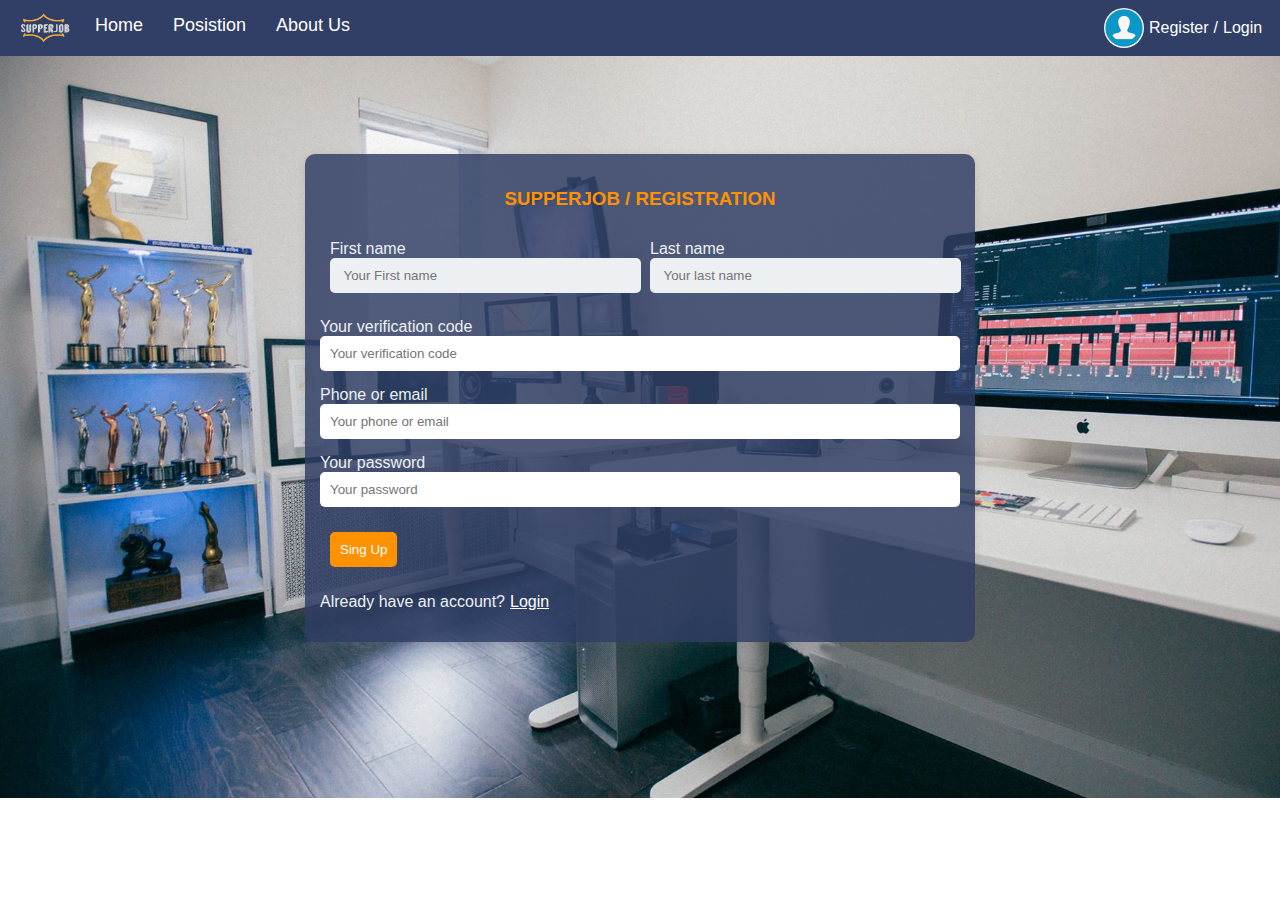
<file: Page/Sub Pages/register.html>
<!DOCTYPE html>
<html lang="en">

<head>
    <meta charset="UTF-8">
    <meta http-equiv="X-UA-Compatible" content="IE=edge">
    <meta name="viewport" content="width=device-width, initial-scale=1.0">
    <title>Register</title>
    <link rel="stylesheet" href="../../sas/main.min.css">
    <link href="https://fonts.googleapis.com/icon?family=Material+Icons" rel="stylesheet">
</head>

<body>
    <div class="container">
        <nav>
            <div class="nav-left">
                <img src="../../images/download-removebg-preview.png" alt="">
                <ul>
                    <li>
                        <a href="../../../index.html">Home</a>
                    </li>
                    <li>
                        <a href="../Posistion.html">Posistion</a>
                    </li>
                    <li>
                        <a href="../About.html">About Us</a>
                    </li>
                </ul>
            </div>
            <div class="nav-right">
                <img src="../../images/149071.png" alt="">
                <div>
                    <button class="btn-register"><a href="register.html">Register </a></button>
                    <p>/</p>
                    <button class="btn-login"><a href="login.html">Login </a></button>
                </div>
            </div>
        </nav>
        <main>
            <form action="">
                <h3>SUPPERJOB / REGISTRATION</h3>
                <div class="firstname-lastname">
                    <div class="name">
                        <lable>First name</lable>
                        <input type="text" placeholder=" Your First name" id="firstname">
                    </div>
                    <div class="name">
                        <lable>Last name</lable>
                        <input type="text" placeholder=" Your last name" id="lastname">
                    </div>
                </div>
                <div class="verification">
                    <lable>Your verification code</lable>
                    <input type="text" placeholder="Your verification code" id="verification">
                </div>
                <div class="email">
                    <lable>Phone or email</lable>
                    <input type="email" placeholder="Your phone or email" id="email">
                </div>
                <div class="password">
                    <lable>Your password</lable>
                    <input type="password" placeholder="Your password">
                </div>
                <div class="singUp">
                    <button>Sing Up</button>
                    <p>Already have an account?<a href="login.html">Login</a></p>
                </div>
            </form>
        </main>
        
    </div>

</body>

</html>
</file>
<file: sas/main.min.css>
.btn,.container-right,.singUp button,.btn-card-secondary,.btn-card-primary,.btn-login,.btn-register{border:none;border-radius:5px}.link,.btn-card-secondary a,.btn-card-primary a,.btn-login a,.btn-register a{text-decoration:none;color:#fff;font-size:larger}.btn-login,.btn-register{background-color:rgba(0,0,0,0);color:#fff;padding:0;margin-right:5px}.btn-login:hover a,.btn-register:hover a{color:#ff9203}.btn-card-primary{background-color:#ff9203;padding:10px;margin:10px;color:#fff;width:100%}.btn-card-secondary{padding:10px;margin:10px;background-color:#228eb3;color:#fff;width:100%}.singUp button{background-color:#ff9203;padding:10px;margin:10px;color:#fff}nav{display:flex;align-items:center;position:fixed;flex-direction:row;width:100%;margin:0;padding:0;background-color:#313e65;z-index:1000}nav .nav-left{display:flex;flex-direction:row;flex:10;margin:0}nav .nav-left img{width:90px}nav .nav-left ul{display:flex;list-style-type:none;margin:0;margin-left:-50px}nav .nav-left ul li{padding:15px}nav .nav-left ul li a{text-decoration:none;color:#fff;font-size:large;text-align:center}nav .nav-left ul li:hover{background-color:#ff9203}nav .nav-right{display:flex;align-items:center;flex:1;margin-right:1%}nav .nav-right img{width:40px;border-radius:50%}nav .nav-right div{display:flex;margin-left:5px}nav .nav-right div p{margin-right:5px;color:#fff}header{display:flex;flex-direction:row;padding:2%;background-color:#313e65;color:#fff;height:75vh}header .header-left{flex:2;display:flex;flex-direction:column;justify-content:center}header .header-left h1{font-size:3.5vw;margin:5px}header .header-left h1 span{color:#ff9203}header .header-left div{display:flex;align-items:center;border-radius:20px}header .header-left .search-bar{background-color:#fff;max-width:60%;padding:10px;margin-bottom:10px;margin-top:10%}header .header-left .search-bar i{color:#000}header .header-left .search-bar input{border:none;width:100%;padding:5px;background:rgba(0,0,0,0)}header .header-left .popular p{font-size:1.5vw}header .header-left .popular div{border-radius:20px;margin:5px;padding:2px;background-color:#fff;color:#000}header .header-left .popular div p{font-size:1vw}header .header-right{display:flex;flex:2;justify-content:center;align-items:center}header .header-right img{width:50%}.card{display:flex;flex-direction:row;background-color:#ecf0f3;padding:10px;border-radius:10px;width:80%;margin:10px;box-shadow:rgba(99,99,99,.2) 0px 2px 8px 0px}.card-left{display:flex;flex:1;margin:10px}.card-left div{margin-left:10px}.card-left div span{color:red}.card-right{display:flex;flex-direction:column;justify-content:space-between;margin-right:20px}.card img{width:20%;height:100%}.position{display:flex;flex-direction:column}.position-main,.position-header{display:flex;flex-direction:column;align-items:center;margin:2%}.interview{display:flex;margin-top:10px}.interview-left{display:flex;flex-direction:column;padding:10%;justify-content:center}.interview-left p{margin:5px 0 0 0}.interview-right{display:flex;justify-content:flex-end}.interview-right img{width:80%;height:70%}footer{background-color:#313e65;color:#fff;font-size:small;margin:0}footer hr{border:1px solib #fff}footer .information{display:flex;padding:4px}footer .information .about{display:flex;flex-direction:column;flex:2;align-items:center;margin:10px}footer .information .about p{margin-top:-15px}footer .information .about img{max-width:250px}footer .information .Connect{flex:1}footer .information .Connect div{display:flex;align-items:center;flex-direction:row;margin-top:-15px}footer .copyright{display:flex;justify-content:flex-end;gap:10px;margin-right:10%;padding:10px}footer .copyright img{width:30px;border-radius:50%}.our-mission-vission{display:flex;justify-content:center;align-items:center;background:url(../../images/4214558.jpg);background-size:cover;background-repeat:no-repeat;background-position:center center;height:30rem}.our-mission-vission h1{font-size:3rem;color:#fff;text-shadow:5px 5px 3px #ff9203;font-weight:bold}.our-mission{display:flex;padding:0 10% 0 10%}.our-mission div{display:flex;flex-direction:column;flex:1;justify-content:center}.our-vission{display:flex;background:url(../../images/poknbgfty.png);background-size:cover;background-repeat:no-repeat;padding:5% 10% 5% 10%}.our-vission div{display:flex;flex-direction:column;flex:1;justify-content:center}.recruitment{display:flex;flex-direction:column;align-items:center;justify-content:space-around;height:80vh;background:url(../../images/poknbgfty.png);background-size:cover;background-repeat:no-repeat;margin:0}.recruitment-card{display:flex;justify-content:space-evenly;width:100%;gap:10px}.recruitment-card .sub-card{display:flex;flex-direction:column;background-color:#fff;position:relative;width:20%;height:100%;padding:2%;border-radius:10px}.recruitment-card .sub-card .icons-top{position:absolute;bottom:60%;padding:15%;border-radius:50%;margin:20%;background-color:#313e65;color:#fff}.recruitment-card .sub-card .icons-top i{font-size:3vw}.recruitment-card .sub-card div{display:flex;flex-direction:column;align-items:center}.recruitment-card .sub-card div h2{font-size:2vw}.recruitment-card .sub-card div p{margin-top:0;text-align:center;font-size:1vw}.recruitment-card .sub-card:hover{box-shadow:rgba(0,0,0,.35) 0px 5px 15px}.recruitment-card .sub-card:hover .icons-top{background-color:#ff9203}.job{display:flex;flex-direction:column;justify-content:center;height:16rem}.job-card{background-color:#ecf0f3;padding:2%;box-shadow:rgba(99,99,99,.2) 0px 2px 8px 0px}.job-card .job-option{flex:1;display:flex;justify-content:space-between}.job-card .job-option .category,.job-card .job-option .search,.job-card .job-option .experience,.job-card .job-option .city{display:flex;flex-direction:column;width:22%}.job-card .job-option .category div,.job-card .job-option .search div,.job-card .job-option .experience div,.job-card .job-option .city div{display:flex;background-color:#fff;border:1px solid #000;border-radius:10px;padding:5px}.job-card .job-option .category div input,.job-card .job-option .search div input,.job-card .job-option .experience div input,.job-card .job-option .city div input{width:100%;border:none}.job-card .job-option .category label,.job-card .job-option .search label,.job-card .job-option .experience label,.job-card .job-option .city label{margin-bottom:5px}.job-card .job-option .category select,.job-card .job-option .search select,.job-card .job-option .experience select,.job-card .job-option .city select{padding:9px;border-radius:10px}.main-section{display:flex}.main-section .position{flex:3;margin-left:3%}.main-section .position .card{width:90%}.main-section-right{flex:1;margin:3%;margin-top:5.3%;font-size:small}.main-section-right .card{display:flex;flex-direction:column;gap:20px}.main-section-right .card .images{display:flex;justify-content:center;margin:0}.main-section-right .card .images img{width:80%;border-radius:10px}.main-section-right .card-right{display:flex;flex-direction:row}.main-section-right .card-right button{width:100%}.input,main form .verification .input-passord,main form .email .input-passord,main form .password .input-passord,main form .verification,main form .email,main form .password,main form .firstname-lastname .name{flex:1}main{display:flex;justify-content:center;align-items:center;background:url(../../images/compliances-for-change-in-registered-office-of-a-company.jpg);background-size:cover;height:50rem;margin-top:-2px}main form{display:flex;flex-direction:column;padding:15px;border-radius:10px;width:50%;margin:auto;box-shadow:rgba(99,99,99,.2) 0px 2px 8px 0px;background-color:rgba(49,62,101,.8352941176);color:#ecf0f3}main form h3{text-align:center;margin-bottom:20px;color:#ff9203}main form .firstname-lastname{display:flex;justify-content:space-between}main form .firstname-lastname .name{display:flex;flex-direction:column;padding:10px;border:none;border-radius:5px}main form .firstname-lastname .name input{padding:10px;border:none;border-radius:5px;margin-bottom:15px;width:97%;background-color:#ecf0f3}main form .verification,main form .email,main form .password{display:flex;flex-direction:column}main form .verification input,main form .email input,main form .password input{padding:10px;border:none;border-radius:5px;margin-bottom:15px}main form .verification .input-passord,main form .email .input-passord,main form .password .input-passord{display:flex;flex-direction:column}main form a:hover{color:#ff9203}main form a{color:#fff;margin-left:5px}.card-smal{margin:10px;border-radius:10px;box-shadow:1px 1px 5px 5px #ccc5c5}.card-smal p{text-align:center}.card-smal .image{display:flex;justify-content:center;align-items:center}.card-smal .image img{margin-top:2%;width:150px;height:150px;border-radius:5px}.card-smal:hover{box-shadow:1px 1px 6px 7px #c9b487}a p{color:#000}.cv-details{display:flex;flex-direction:row;padding-top:5%}.cv-details .container-left{display:flex;flex-direction:column;flex:1;margin:2%}.cv-details .container-left .images img{width:100%;border-radius:5px}.cv-details .container-left .card{border-radius:5px;padding:10px;box-shadow:1px 1px 5px 5px #ccc5c5;display:flex;flex-direction:column}.cv-details .container-left .card .card-top{display:flex;justify-content:center;align-items:center;border-radius:5px;flex-direction:column}.cv-details .container-left .card .card-top .name{margin-top:3%}.cv-details .container-left .card .card-top img{width:100%;border-radius:5px;margin-top:10px}.cv-details .container-left .card .card-top .profas img{width:60px;height:60px;border-radius:50%;position:absolute;margin:-35px}.cv-details .container-left .card .icon{display:flex;align-items:center}.cv-details .container-left .card .icon i{padding:10px;color:#fff;margin-right:5%;border-radius:5px;background-color:#228eb3}.cv-details .container-left .card button{margin:0;margin-top:2%}.container-right{margin:3%;flex:3;background-color:#ecf0f3;padding:20px;height:100%}.container-right .top{display:flex;justify-content:center;align-items:center;justify-content:flex-start;gap:3%}.container-right .top img{width:30%;border-radius:5px}.container-right .top .button{display:flex;width:60%;justify-content:space-evenly}.container-right .top .button div button{width:90%}.container-right .description span{color:#5b94eb;font-size:18px;line-height:2}.container-right .description b{line-height:2;font-size:18px}.container-right .form-Apply{display:flex;justify-content:center;align-items:center}.container-right .form-Apply form{width:99%;border-radius:10px;box-shadow:2px 2px 5px 5px #9b9bad;padding:10px}.container-right .form-Apply form h3{text-align:center}.container-right .form-Apply form input{padding:10px;border:none;border-radius:5px;width:90%;padding:15px;margin-bottom:15px}.container-right .form-Apply form input[type=file]{background-color:#fff}.container-right .form-Apply form .button{display:flex;justify-content:center;align-items:center}.container-right .form-Apply form .button button{width:100px}@media only screen and (max-width: 1024px){.container{display:flex;flex-direction:column-reverse;gap:20px;margin:0}.main-section{display:flex;flex-direction:column}.main-section-right{display:flex;flex-direction:column;align-items:center}.main-section-right .main-section-card{display:flex}.input-passord i,.password i{display:none}.firstname-lastname{flex-direction:column}.firstname-lastname input{width:95%}}@media only screen and (max-width: 428px){.nav-left{display:flex}.nav-left img{display:none}.nav-right{display:flex;flex-direction:column}.nav-right div{margin-top:-10px}.nav-right div button a{font-size:smaller}header{display:flex;flex-direction:column-reverse}header .header-left{align-items:center;justify-content:flex-end}header .header-right{margin-top:100px}.position .card{display:flex;flex-direction:column}.position .card-left{flex-direction:column}.position .card-left img{width:100%}.interview{display:flex;flex-direction:column}.interview-right{display:flex;justify-content:center}.recruitment{text-align:center;height:30vh}.recruitment-card{display:flex;align-items:center}.recruitment-card-sub-card{width:100%;height:50%}.recruitment-sub-card:nth-last-child(1){display:none}.main-section-right .main-section-card{display:flex;flex-direction:column;align-items:center}.our-vission{display:flex;flex-direction:column}.our-vission .vission-right{display:flex;align-items:center}.our-mission{display:flex;flex-direction:column-reverse}.our-mission .mission-right{display:flex;align-items:center}footer .information .about{display:none}footer .information .Connect-1{display:none}footer .copyright{display:flex;justify-content:center;margin-right:0}.top{flex-direction:column}form{width:80%}.cv-details{display:flex;flex-direction:column-reverse}.cv-details .container-right{margin-top:90px}.cv-details .container-right img{width:100%}.cv-details .container-left{display:flex;align-items:center}}.container{font-family:Arial,Helvetica,sans-serif;display:flex;flex-direction:column}body{margin:0;padding:0;height:100vh}
</file>
